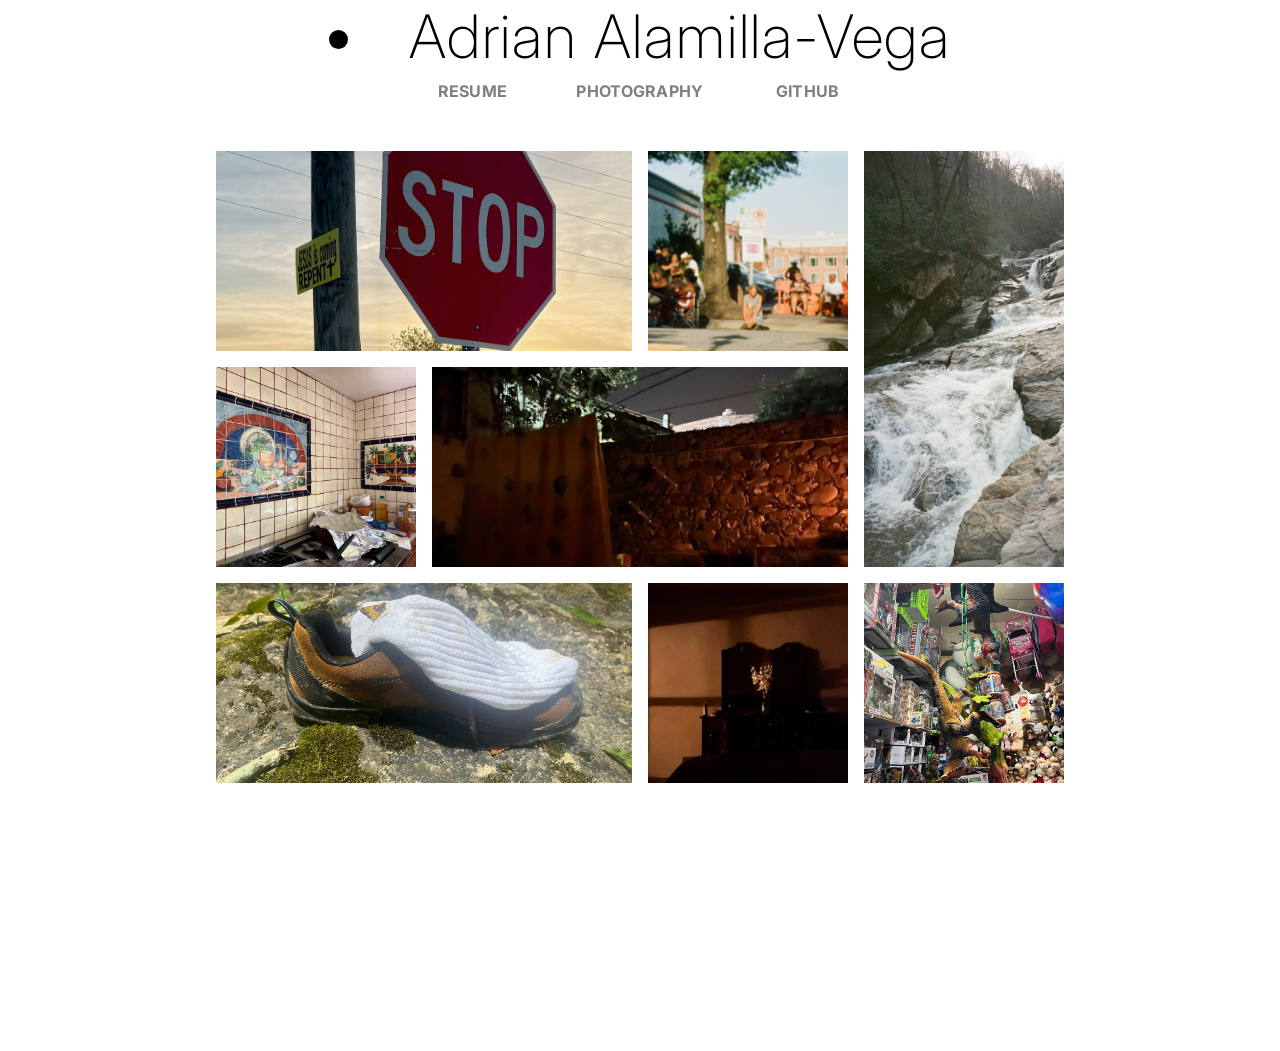
<file: photo.html>
<!DOCTYPE html>
<!--[if lt IE 7]>      <html class="no-js lt-ie9 lt-ie8 lt-ie7"> <![endif]-->
<!--[if IE 7]>         <html class="no-js lt-ie9 lt-ie8"> <![endif]-->
<!--[if IE 8]>         <html class="no-js lt-ie9"> <![endif]-->
<!--[if gt IE 8]>      <html class="no-js"> <!--<![endif]-->
<html>
    <head>
        <meta charset="utf-8">
        <meta http-equiv="X-UA-Compatible" content="IE=edge">
        <title>Adrian Alamilla-Vega</title>
        <meta name="Adrian Alamilla-Vega" content="">
        <meta name="viewport" content="width=device-width, initial-scale=1">
        <link rel="stylesheet" href="./css/styles.css">
        <link rel="preconnect" href="https://fonts.googleapis.com">
        <link rel="preconnect" href="https://fonts.gstatic.com" crossorigin>
        <link href="https://fonts.googleapis.com/css2?family=Inter:ital,opsz,wght@0,14..32,100..900;1,14..32,100..900&display=swap" rel="stylesheet">
    </head>
    <body>
        <header class="logo">
            <li><a href="index.html">Adrian Alamilla-Vega</a></li>
        </header>
        <nav class="navbar">
            <ul class="nav-links">
                <li><a href="resume.html">Resume</a></li>
                <li><a href="photo.html">Photography</a></li>
                <li><a href="https://github.com/adrian-a-vega" target="_blank">GitHub</a></li>
            </ul>
        </nav>
        <div class="container">
            <div class="grid-container">
                <div class="box" style="grid-area: box-1">
                    <img src="img/img01.jpeg" alt="dino toy store">
                </div>
                <div class="box" style="grid-area: box-2">
                    <img src="img/img02.jpeg" alt="dino toy store">
                </div>
                <div class="box" style="grid-area: box-3">
                    <img src="img/img03.jpeg" alt="sdf">
                </div>
                <div class="box" style="grid-area: box-4">
                    <img src="img/img04.jpg" alt="sdf">
                </div>
                <div class="box" style="grid-area: box-5">
                    <img src="img/img05.jpg" alt="sdf">
                </div>
                <div class="box" style="grid-area: box-6">
                    <img src="img/img06.jpg" alt="sdf">
                </div>
                <div class="box" style="grid-area: box-7">
                    <img src="img/img07.jpg" alt="sdf">
                </div>
                <div class="box" style="grid-area: box-8">
                    <img src="img/img08.jpg" alt="sdf">
                </div>
            </div>
        </div>
        
        <script src="" async defer></script>
    </body>
</html>
</file>
<file: css/styles.css>
body {
    margin: 0;
    font-family: 'Inter', 'Helvetica Neue', Helvetica, Arial, sans-serif;
}
body::-webkit-scrollbar{
    display: none;
}
.nav-container{
    position: fixed;
    top: 50%;
    display: flex;
    justify-content: center;
    width: 100%;
}
.navbar {
    
    letter-spacing: 0.02em;
    display: flex;
    align-items: center;
    justify-content: center;
    
}
.nav-links{
    list-style: none;
    display:grid;
    grid-template-columns: 1fr 1fr 1fr;
    grid-template-rows: 1fr;
    align-items: center;
    justify-items: center;
    text-transform: uppercase;
    font-weight: bolder;
    padding: 0;
    margin: 0;
}
.nav-links0{
    list-style: none;
    display:flex;
    text-transform: uppercase;
    flex-direction: column;
    margin:0;
    padding: 0;
    
}
.nav-links a{
    border-radius: 30px;
    padding: 20px;
    color: rgba(0, 0, 0, 0.5);
    text-decoration:none;
    background-color: white;
    
}
.nav-links a:hover {
    color: #92db00;
}
.logo-container {
    position: sticky;
    top: 40px;
}
.logo {
    background-color: white;
    width: 100%;
    font-size: 60px;
    text-align: center;
    letter-spacing: 0.03em;
    font-weight: 200;
    padding-bottom: 1vh;

}
.logo a{
    color: black;
    text-decoration:none;
}
.group{
    display: flex;
    align-items: center;
    justify-content: center;
    gap: 1em;
    white-space: nowrap;

    animation: spin 12s infinite linear;
    padding-left: 1em;

}
.group-reverse{
    display: flex;
    align-items: center;
    justify-content: center;
    gap: 1em;
    white-space: nowrap;

    animation: spin2 12s infinite linear;
    padding-left: 1em;

}

.carousel {
    background-color: white;
    position: sticky;
    width: 100%;
    top: 0;
    height: 40px;
    overflow-x: auto;
}
.carousel-bottom {
    background-color: white;
    position: sticky;
    width: 100%;
    bottom: 0;
    height: 40px;
    overflow-x: auto;
}
.carousel::-webkit-scrollbar {
    display: none;
}
.carousel-bottom::-webkit-scrollbar {
    display: none;
}
.title_card{
    flex: 0 0 5em;
    font-family: 'Times New Roman', Times, serif;
    font-size: 35px;
    font-weight: 500;
    letter-spacing: 0.02em;
    padding:0px;
    font-style: italic;
}
#resume{
    width: 90%;
    height: 600px;
}
.container{
    min-height: 100dvh;
    display: flex;
    padding-top: 50px;
    justify-content: center;
}
@keyframes spin {
    0% {
        transform: translateX(0px);
    }
    100% {
        transform: translateX(-100%);
    }
}
@keyframes spin2 {
    0% {
        transform: translateX(-100%);
    }
    100% {
        transform: translateX(0px);
    }
}
.item {
    padding: 2em;
    background-color: blueviolet;
    color: blanchedalmond;
    text-align: center;
    border-radius: 8px;
    font-size: 2rem;
}
.box {
    background-color: #1b5fa3;
}
.box img{
    width: 100%;
    height: 100%;
    object-fit: cover;
}
.grid-container{
    display: grid;
    grid-auto-columns: 200px;
    grid-auto-rows: 200px;
    gap: 1em;
    grid-template-areas:
    "box-1 box-1 box-2 box-3"
    "box-4 box-5 box-5 box-3"
    "box-6 box-6 box-7 box-8";
}
@media(max-width:56em){
    .grid-container{
        grid-template-areas: 
        "box-1 box-3 box-4"
        "box-2 box-5 box-6"
        "box-2 box-7 box-8";
    }
}
@media(max-width:42em){
    .grid-container{
        grid-template-areas: 
        "box-1 box-6"
        "box-8 box-5"
        "box-8 box-7"
        "box-2 box-3"
        "box-4 box-4";
    }
}
mux-background-video, img {
    width: 100%;
    height: 100%;
    object-fit: cover;
}

.video-holder{
    display: flex;
    justify-content:center;
    align-items: center;
    text-align: center;
    flex-direction: column;
    
}
.video-bg {
    z-index: -1;
    width: 100%;
    height: 100%;
}
.content{
    display: flex;
    justify-content: center;
}
.inform {
    display: flex;
    position: fixed;
    top: 60px;
    height: fit-content;
    width: 20%;
    z-index: 1;
}
</file>
